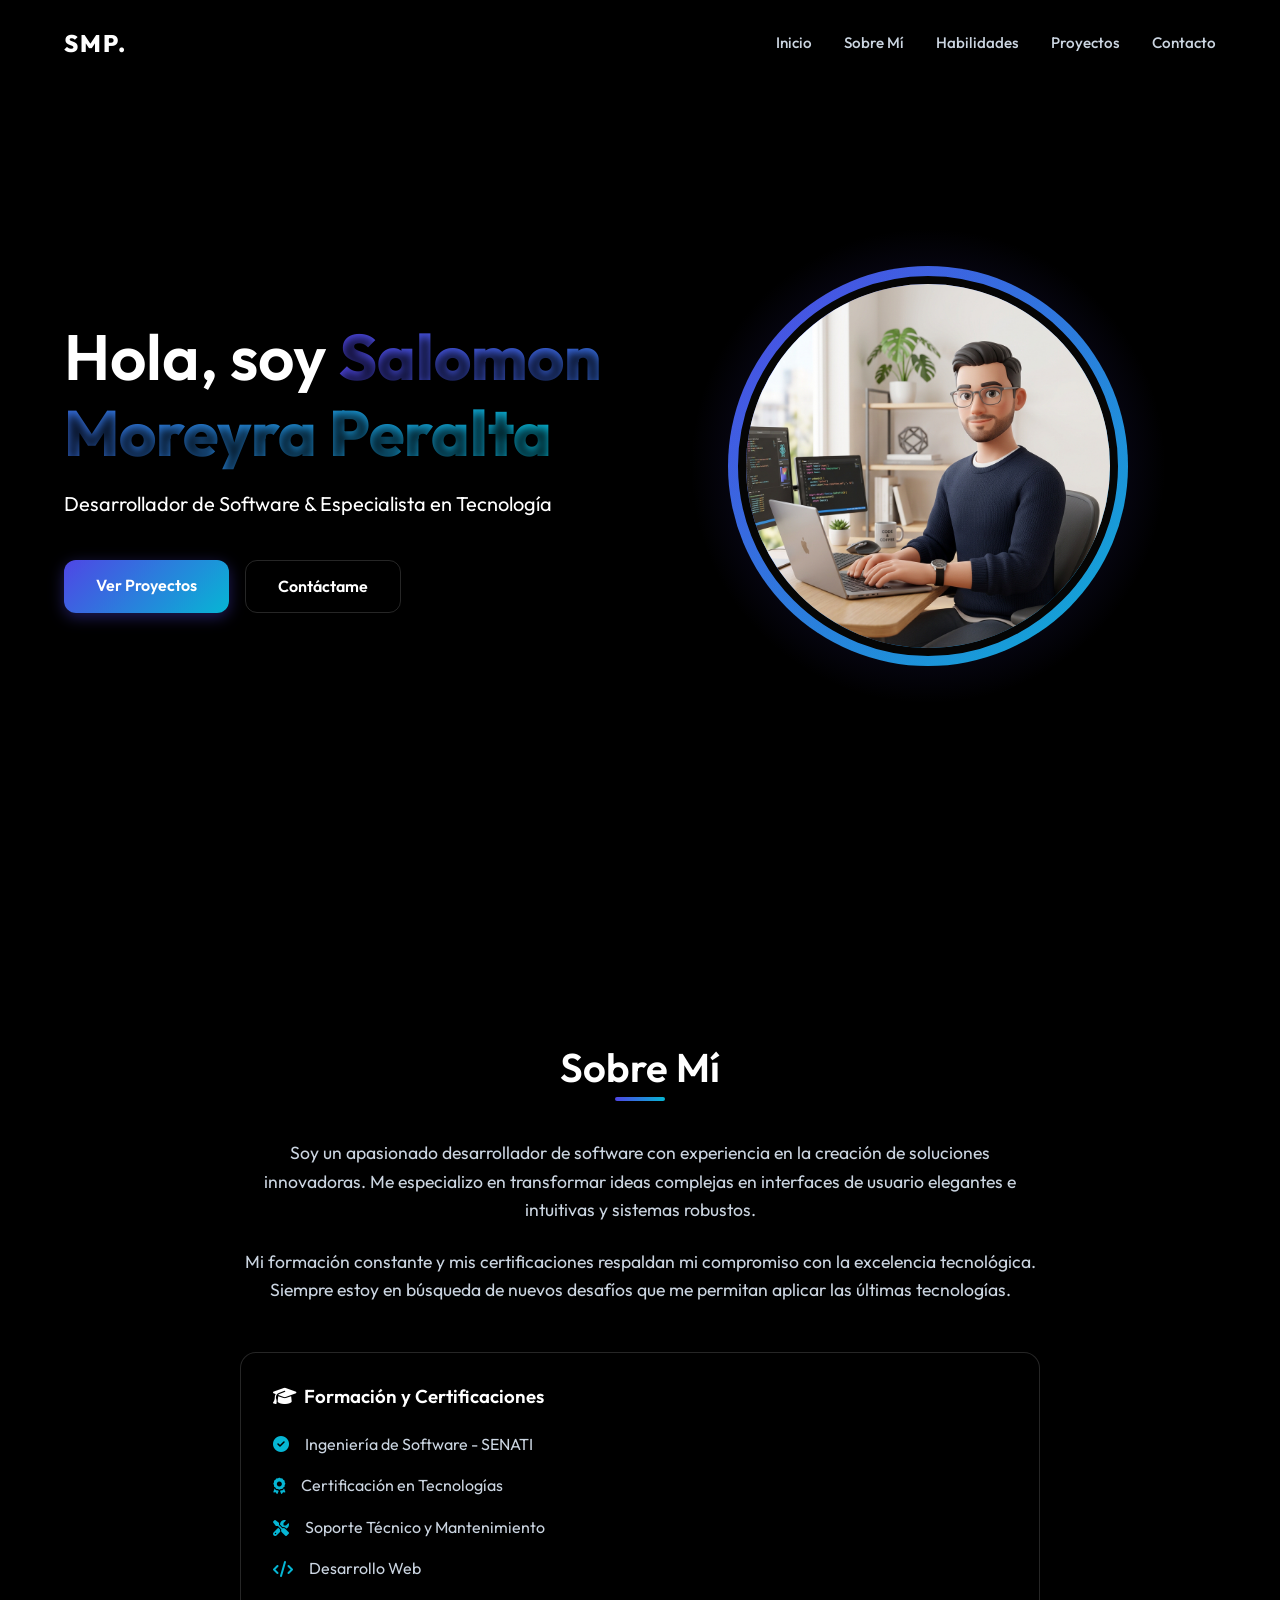
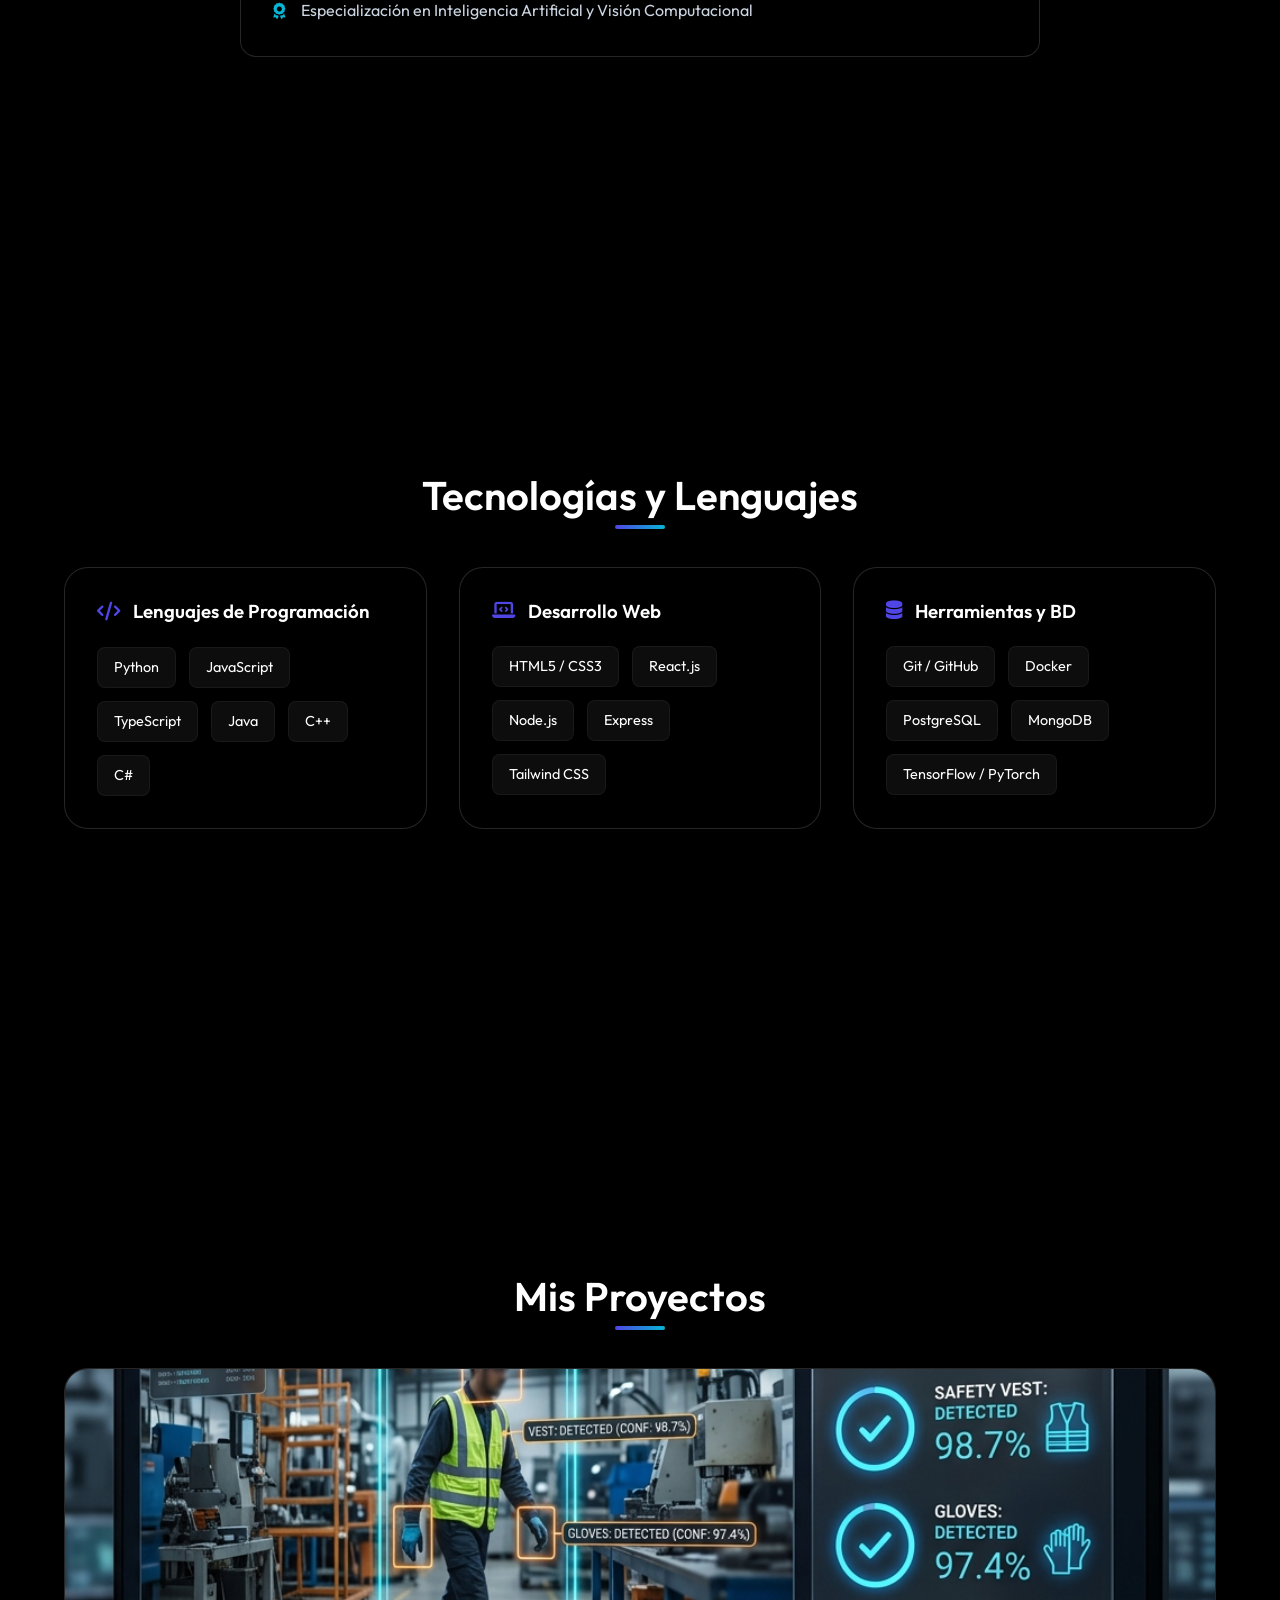
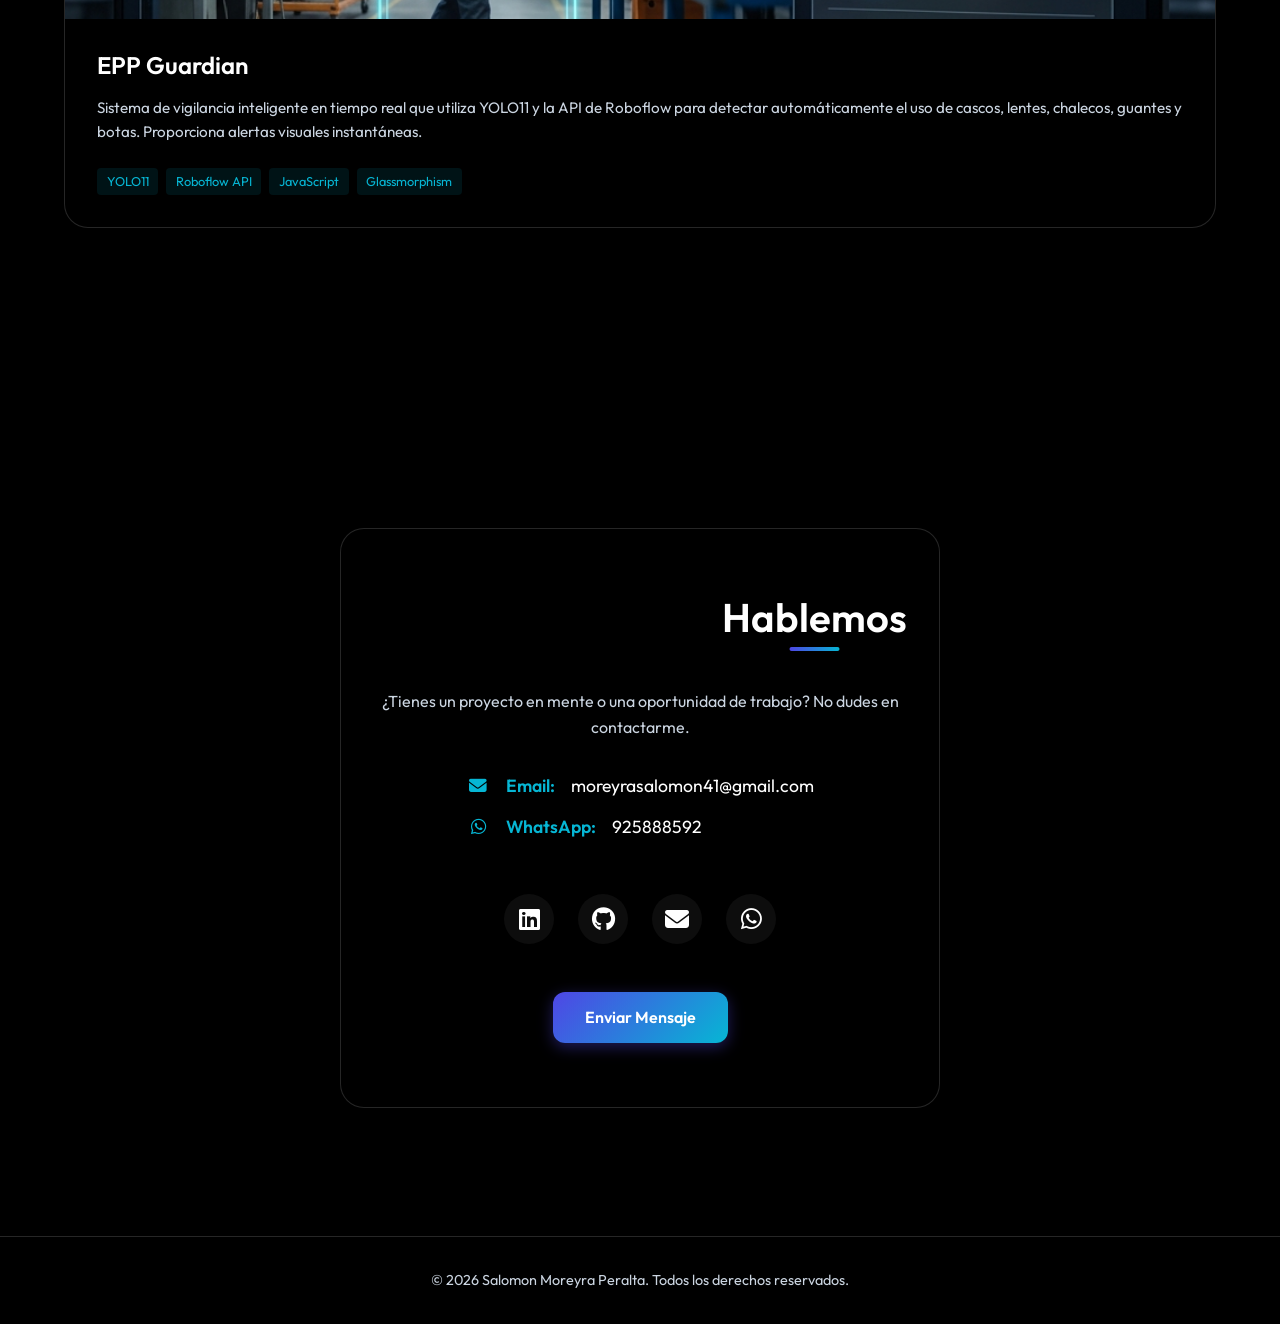
<file: index.html>
<!DOCTYPE html>
<html lang="es">

<head>
    <meta charset="UTF-8">
    <meta name="viewport" content="width=device-width, initial-scale=1.0">
    <meta name="description" content="Portafolio de Salomon Moreyra Peralta, Desarrollador de Software">
    <title>Salomon Moreyra Peralta | Portafolio</title>
    <link rel="stylesheet" href="style.css">
    <link rel="preconnect" href="https://fonts.googleapis.com">
    <link rel="preconnect" href="https://fonts.gstatic.com" crossorigin>
    <link href="https://fonts.googleapis.com/css2?family=Outfit:wght@300;400;600;800&display=swap" rel="stylesheet">
    <link rel="stylesheet" href="https://cdnjs.cloudflare.com/ajax/libs/font-awesome/6.4.0/css/all.min.css">
</head>

<body>
    <div class="video-bg-container">
        <video autoplay muted loop playsinline id="bg-video">
            <source
                src="https://www.shutterstock.com/shutterstock/videos/3965864255/preview/stock-footage--d-render-robotic-hand-holding-glowing-ai-cube-digital-data-programming-code-charts-graphs.mp4"
                type="video/mp4">
        </video>
        <div class="video-overlay"></div>
    </div>
    <header class="navbar">
        <div class="logo">SMP.</div>
        <nav>
            <ul class="nav-links">
                <li><a href="#inicio">Inicio</a></li>
                <li><a href="#sobre-mi">Sobre Mí</a></li>
                <li><a href="#habilidades">Habilidades</a></li>
                <li><a href="#proyectos">Proyectos</a></li>
                <li><a href="#contacto">Contacto</a></li>
            </ul>
        </nav>
        <div class="hamburger">
            <i class="fas fa-bars"></i>
        </div>
    </header>

    <main>
        <!-- Hero Section -->
        <section id="inicio" class="hero">
            <div class="hero-content">
                <h1>Hola, soy <span class="highlight">Salomon Moreyra Peralta</span></h1>
                <p class="subtitle">Desarrollador de Software & Especialista en Tecnología</p>
                <div class="hero-buttons">
                    <a href="#proyectos" class="btn primary-btn">Ver Proyectos</a>
                    <a href="#contacto" class="btn secondary-btn">Contáctame</a>
                </div>
            </div>
            <div class="hero-image">
                <div class="image-wrapper">
                    <img src="assets/profile.png" alt="Salomon Moreyra Peralta - Avatar">
                    <div class="glow-effect"></div>
                </div>
            </div>
        </section>

        <!-- About Me Section -->
        <section id="sobre-mi" class="about">
            <h2 class="section-title">Sobre Mí</h2>
            <div class="about-container">
                <div class="about-text">
                    <p>Soy un apasionado desarrollador de software con experiencia en la creación de soluciones
                        innovadoras. Me especializo en transformar ideas complejas en interfaces de usuario elegantes e
                        intuitivas y sistemas robustos.</p>
                    <p>Mi formación constante y mis certificaciones respaldan mi compromiso con la excelencia
                        tecnológica. Siempre estoy en búsqueda de nuevos desafíos que me permitan aplicar las últimas
                        tecnologías.</p>

                    <div class="education-certifications">
                        <h3><i class="fas fa-graduation-cap"></i> Formación y Certificaciones</h3>
                        <ul class="cert-list">
                            <li><i class="fas fa-check-circle"></i> Ingeniería de Software - SENATI</li>
                            <li><i class="fas fa-award"></i> Certificación en Tecnologías</li>
                            <li><i class="fas fa-tools"></i> Soporte Técnico y Mantenimiento</li>
                            <li><i class="fas fa-code"></i> Desarrollo Web</li>
                            <li><i class="fas fa-award"></i> Especialización en Inteligencia Artificial y Visión
                                Computacional</li>
                        </ul>
                    </div>
                </div>
            </div>
        </section>

        <!-- Skills Section -->
        <section id="habilidades" class="skills">
            <h2 class="section-title">Tecnologías y Lenguajes</h2>
            <div class="skills-grid">
                <!-- Programming Languages -->
                <div class="skill-category glass-panel">
                    <h3><i class="fas fa-code"></i> Lenguajes de Programación</h3>
                    <div class="skill-tags">
                        <span class="tag">Python</span>
                        <span class="tag">JavaScript</span>
                        <span class="tag">TypeScript</span>
                        <span class="tag">Java</span>
                        <span class="tag">C++</span>
                        <span class="tag">C#</span>
                    </div>
                </div>

                <!-- Web Technologies -->
                <div class="skill-category glass-panel">
                    <h3><i class="fas fa-laptop-code"></i> Desarrollo Web</h3>
                    <div class="skill-tags">
                        <span class="tag">HTML5 / CSS3</span>
                        <span class="tag">React.js</span>
                        <span class="tag">Node.js</span>
                        <span class="tag">Express</span>
                        <span class="tag">Tailwind CSS</span>
                    </div>
                </div>

                <!-- Tools & Databases -->
                <div class="skill-category glass-panel">
                    <h3><i class="fas fa-database"></i> Herramientas y BD</h3>
                    <div class="skill-tags">
                        <span class="tag">Git / GitHub</span>
                        <span class="tag">Docker</span>
                        <span class="tag">PostgreSQL</span>
                        <span class="tag">MongoDB</span>
                        <span class="tag">TensorFlow / PyTorch</span>
                    </div>
                </div>
            </div>
        </section>

        <!-- Projects Section -->
        <section id="proyectos" class="projects">
            <h2 class="section-title">Mis Proyectos</h2>
            <div class="projects-container">
                <!-- Project 1 -->
                <div class="project-card glass-panel">
                    <div class="project-img">
                        <img src="assets/epp_guardian.png" alt="EPP Guardian">
                        <div class="project-overlay">
                            <a href="https://salomon-cont.github.io/epp_detector.git.io/" target="_blank"
                                class="view-btn"><i class="fas fa-external-link-alt"></i> Ver Demo</a>
                            <a href="#" class="github-btn"><i class="fab fa-github"></i> Código</a>
                        </div>
                    </div>
                    <div class="project-info">
                        <h3>EPP Guardian</h3>
                        <p>Sistema de vigilancia inteligente en tiempo real que utiliza YOLO11 y la API de Roboflow para
                            detectar automáticamente el uso de cascos, lentes, chalecos, guantes y botas. Proporciona
                            alertas visuales instantáneas.</p>
                        <div class="project-tech">
                            <span>YOLO11</span>
                            <span>Roboflow API</span>
                            <span>JavaScript</span>
                            <span>Glassmorphism</span>
                        </div>
                    </div>
                </div>
            </div>
        </section>

        <!-- Contact Section -->
        <section id="contacto" class="contact">
            <div class="contact-card glass-panel">
                <h2 class="section-title">Hablemos</h2>
                <p>¿Tienes un proyecto en mente o una oportunidad de trabajo? No dudes en contactarme.</p>
                <div class="contact-methods">
                    <p><i class="fas fa-envelope"></i> <strong>Email:</strong> moreyrasalomon41@gmail.com</p>
                    <p><i class="fab fa-whatsapp"></i> <strong>WhatsApp:</strong> 925888592</p>
                </div>
                <div class="social-links">
                    <a href="https://www.linkedin.com/in/tu-perfil" target="_blank" aria-label="LinkedIn"><i
                            class="fab fa-linkedin"></i></a>
                    <a href="https://github.com/tu-usuario" target="_blank" aria-label="GitHub"><i
                            class="fab fa-github"></i></a>
                    <a href="mailto:moreyrasalomon41@gmail.com" aria-label="Email"><i class="fas fa-envelope"></i></a>
                    <a href="https://wa.me/51925888592" target="_blank" aria-label="WhatsApp"><i
                            class="fab fa-whatsapp"></i></a>
                </div>
                <a href="mailto:moreyrasalomon41@gmail.com" class="btn primary-btn mt-4">Enviar Mensaje</a>
            </div>
        </section>
    </main>

    <!-- Hacker Terminal Modal -->
    <div id="tech-modal" class="hacker-modal hidden">
        <div class="terminal-window">
            <div class="terminal-header">
                <div class="terminal-buttons">
                    <span></span><span></span><span></span>
                </div>
                <span class="terminal-title">smp-terminal ~ /skills</span>
                <button id="close-modal" class="close-btn"><i class="fas fa-times"></i></button>
            </div>
            <div class="terminal-body">
                <p class="command-line"><span class="prompt">root@smp:~$</span> <span id="tech-cmd"></span></p>
                <div id="tech-description" class="terminal-output"></div>
                <span class="cursor">_</span>
            </div>
        </div>
    </div>

    <footer>
        <p>&copy; 2026 Salomon Moreyra Peralta. Todos los derechos reservados.</p>
    </footer>

    <script src="script.js"></script>
</body>

</html>
</file>
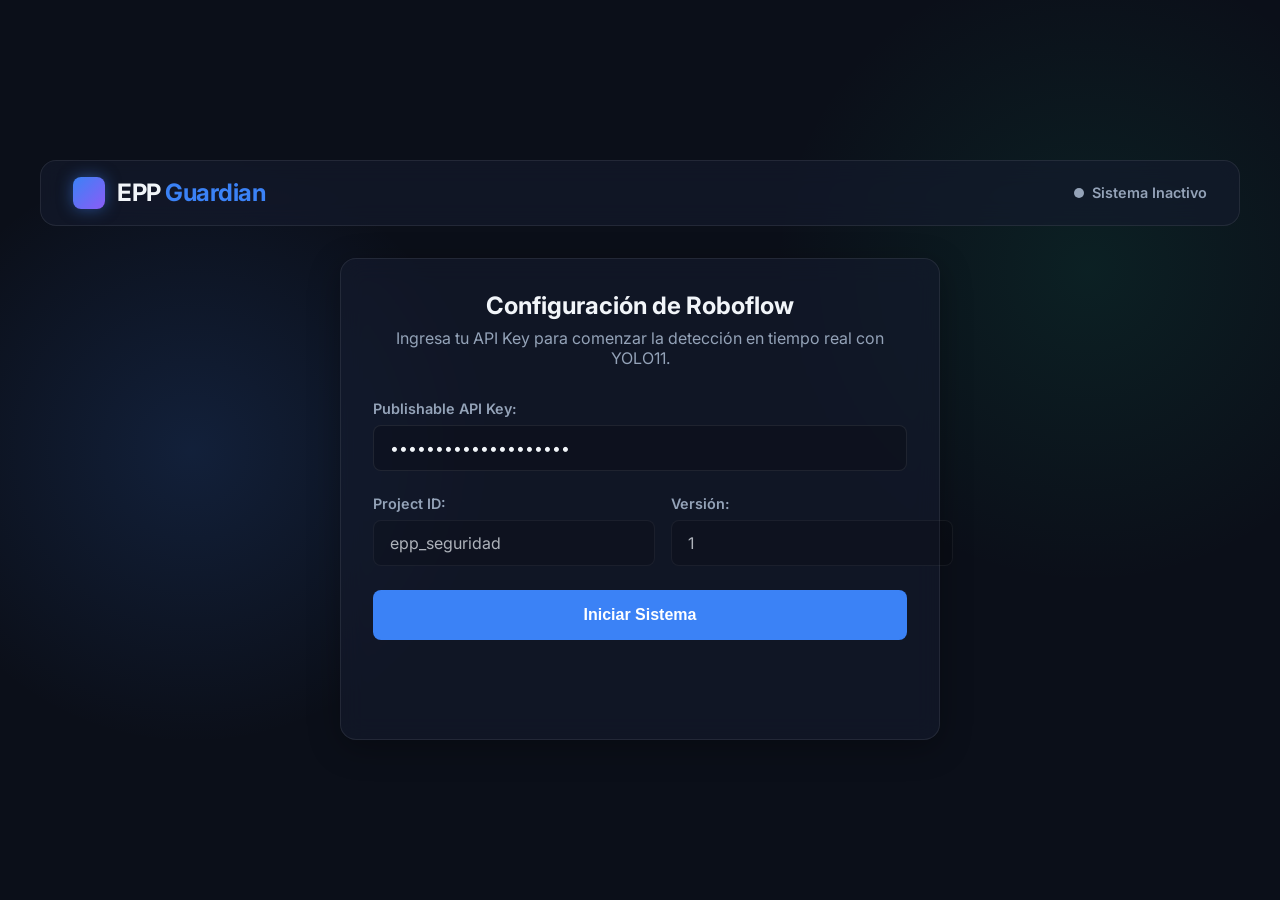
<file: projects/epp-detector/index.html>
<!DOCTYPE html>
<html lang="es">
<head>
    <meta charset="UTF-8">
    <meta name="viewport" content="width=device-width, initial-scale=1.0">
    <title>Detección de EPP de Seguridad</title>
    <!-- Google Fonts -->
    <link href="https://fonts.googleapis.com/css2?family=Inter:wght@300;400;600;700&display=swap" rel="stylesheet">
    <link rel="stylesheet" href="style.css">
</head>
<body>
    <div class="app-container">
        <!-- Header -->
        <header>
            <div class="logo">
                <div class="logo-icon"></div>
                <h1>EPP <span>Guardian</span></h1>
            </div>
            <div class="status-indicator">
                <span class="pulse-dot" id="systemStatusDot"></span>
                <span id="systemStatusText">Sistema Inactivo</span>
            </div>
        </header>

        <main>
            <!-- Setup Panel -->
            <div id="setupPanel" class="glass-panel active">
                <h2>Configuración de Roboflow</h2>
                <p>Ingresa tu API Key para comenzar la detección en tiempo real con YOLO11.</p>
                <div class="input-group">
                    <label for="apiKey">Publishable API Key:</label>
                    <input type="password" id="apiKey" value="khT7MAyqb1fnpDajWhvq">
                </div>
                <div class="input-row">
                    <div class="input-group">
                        <label for="projectId">Project ID:</label>
                        <input type="text" id="projectId" value="epp_seguridad" readonly>
                    </div>
                    <div class="input-group">
                        <label for="modelVersion">Versión:</label>
                        <input type="number" id="modelVersion" value="1" readonly>
                    </div>
                </div>
                <button id="startBtn" class="primary-btn">Iniciar Sistema</button>
                <p id="setupError" class="error-msg"></p>
            </div>

            <!-- Video & Canvas Area -->
            <div class="vision-container glass-panel hidden" id="visionPanel">
                <div class="video-wrapper">
                    <video id="webcam" autoplay playsinline muted></video>
                    <canvas id="overlay"></canvas>
                    <div class="loading-overlay" id="loadingModel">
                        <div class="spinner"></div>
                        <p>Cargando modelo YOLO11...</p>
                    </div>
                </div>
            </div>

            <!-- EPP Status Dashboard -->
            <aside class="dashboard-panel glass-panel hidden" id="dashboardPanel">
                <h2>Estado del EPP</h2>
                <p class="subtitle">Análisis en tiempo real</p>
                
                <div class="epp-list">
                    <div class="epp-item missing" data-epp-id="casco">
                        <div class="epp-icon">⛑️</div>
                        <div class="epp-info">
                            <span class="epp-name">Casco</span>
                            <span class="epp-status-text">Faltante</span>
                        </div>
                    </div>
                    
                    <div class="epp-item missing" data-epp-id="lentes">
                        <div class="epp-icon">🥽</div>
                        <div class="epp-info">
                            <span class="epp-name">Lentes</span>
                            <span class="epp-status-text">Faltante</span>
                        </div>
                    </div>

                    <div class="epp-item missing" data-epp-id="chaleco">
                        <div class="epp-icon">🦺</div>
                        <div class="epp-info">
                            <span class="epp-name">Chaleco</span>
                            <span class="epp-status-text">Faltante</span>
                        </div>
                    </div>

                    <div class="epp-item missing" data-epp-id="guantes">
                        <div class="epp-icon">🧤</div>
                        <div class="epp-info">
                            <span class="epp-name">Guantes</span>
                            <span class="epp-status-text">Faltante</span>
                        </div>
                    </div>

                    <div class="epp-item missing" data-epp-id="botas">
                        <div class="epp-icon">🥾</div>
                        <div class="epp-info">
                            <span class="epp-name">Botas</span>
                            <span class="epp-status-text">Faltante</span>
                        </div>
                    </div>
                </div>

                <div class="global-alert alert-danger" id="globalAlert">
                    ⚠️ ALERTA: Faltan EPP obligatorios
                </div>
            </aside>
        </main>
    </div>

    <script src="app.js"></script>
</body>
</html>
</file>
<file: style.css>
/* Color Variables & Theming */
:root {
    --bg-color: #050505;
    --surface-color: #121212;
    --primary-color: #4f46e5;
    --primary-glow: rgba(79, 70, 229, 0.4);
    --secondary-color: #06b6d4;
    --text-main: #ffffff;
    --text-muted: #cbd5e1; /* Brighter muted text (from #94a3b8) */
    --glass-bg: rgba(0, 0, 0, 0.4); /* Darker glass for better text contrast */
    --glass-border: rgba(255, 255, 255, 0.15);
    --transition: all 0.3s cubic-bezier(0.4, 0, 0.2, 1);
    --text-shadow: 0 2px 4px rgba(0, 0, 0, 0.5);
}

/* Reset & Global */
* {
    margin: 0;
    padding: 0;
    box-sizing: border-box;
}

html {
    scroll-behavior: smooth;
    font-family: 'Outfit', sans-serif;
    color: var(--text-main);
    background-color: #000;
    line-height: 1.6;
}

.video-bg-container {
    position: fixed;
    top: 0;
    left: 0;
    width: 100vw;
    height: 100vh;
    z-index: -1;
    overflow: hidden;
}

#bg-video {
    position: absolute;
    top: 50%;
    left: 50%;
    transform: translate(-50%, -50%);
    min-width: 100%;
    min-height: 100%;
    width: auto;
    height: auto;
    object-fit: cover;
    filter: brightness(0.6) contrast(1.1); /* Increased visibility from 0.4 */
}

.video-overlay {
    position: absolute;
    top: 0;
    left: 0;
    width: 100%;
    height: 100%;
    background: radial-gradient(circle, transparent 20%, rgba(0, 0, 0, 0.25) 100%); /* Reduced opacity from 0.4 */
}

body {
    overflow-x: hidden;
}

/* Typography */
h1, h2, h3, h4 {
    font-weight: 600;
    line-height: 1.2;
    text-shadow: var(--text-shadow);
}

.section-title {
    font-size: 2.5rem;
    margin-bottom: 3rem;
    text-align: center;
    position: relative;
    display: inline-block;
    left: 50%;
    transform: translateX(-50%);
    text-shadow: var(--text-shadow);
}

.section-title::after {
    content: '';
    position: absolute;
    bottom: -10px;
    left: 50%;
    transform: translateX(-50%);
    width: 50px;
    height: 4px;
    background: linear-gradient(90deg, var(--primary-color), var(--secondary-color));
    border-radius: 2px;
}

.highlight {
    background: linear-gradient(90deg, var(--primary-color), var(--secondary-color));
    -webkit-background-clip: text;
    -webkit-text-fill-color: transparent;
    font-weight: 800;
}

/* Glassmorphism Utilities */
.glass-panel {
    background: var(--glass-bg);
    backdrop-filter: blur(16px);
    -webkit-backdrop-filter: blur(16px);
    border: 1px solid var(--glass-border);
    border-radius: 24px;
    box-shadow: 0 4px 30px rgba(0, 0, 0, 0.1);
}

/* Buttons */
.btn {
    display: inline-block;
    padding: 0.8rem 2rem;
    border-radius: 12px;
    font-weight: 600;
    text-decoration: none;
    transition: var(--transition);
    cursor: pointer;
    font-size: 1rem;
    border: none;
}

.primary-btn {
    background: linear-gradient(135deg, var(--primary-color), var(--secondary-color));
    color: white;
    box-shadow: 0 4px 15px var(--primary-glow);
}

.primary-btn:hover {
    transform: translateY(-2px);
    box-shadow: 0 8px 25px var(--primary-glow);
}

.secondary-btn {
    background: transparent;
    color: var(--text-main);
    border: 1px solid var(--glass-border);
}

.secondary-btn:hover {
    background: var(--glass-bg);
    border-color: var(--text-muted);
    transform: translateY(-2px);
}

/* Navbar */
.navbar {
    position: fixed;
    top: 0;
    left: 0;
    width: 100%;
    padding: 1.5rem 5%;
    display: flex;
    justify-content: space-between;
    align-items: center;
    z-index: 1000;
    transition: var(--transition);
}

.navbar.scrolled {
    background: rgba(5, 5, 5, 0.8);
    backdrop-filter: blur(12px);
    border-bottom: 1px solid var(--glass-border);
    padding: 1rem 5%;
}

.logo {
    font-size: 1.5rem;
    font-weight: 800;
    letter-spacing: 2px;
}

.nav-links {
    list-style: none;
    display: flex;
    gap: 2rem;
}

.nav-links a {
    color: var(--text-muted);
    text-decoration: none;
    font-weight: 500;
    transition: var(--transition);
    font-size: 0.95rem;
}

.nav-links a:hover {
    color: var(--text-main);
}

.hamburger {
    display: none;
    font-size: 1.5rem;
    cursor: pointer;
    color: var(--text-main);
}

/* Layout */
section {
    padding: 6rem 5%;
    min-height: 100vh;
    display: flex;
    flex-direction: column;
    justify-content: center;
}

/* Hero Section */
.hero {
    flex-direction: row;
    align-items: center;
    justify-content: space-between;
    padding-top: 8rem;
}

.hero-content {
    flex: 1;
    max-width: 600px;
}

.hero h1 {
    font-size: 4rem;
    margin-bottom: 1rem;
    text-shadow: 0 4px 10px rgba(0, 0, 0, 0.8);
}

.hero .subtitle {
    font-size: 1.25rem;
    color: #fff; /* Changed from var(--text-muted) for maximum visibility */
    margin-bottom: 2.5rem;
    text-shadow: var(--text-shadow);
}

.hero-buttons {
    display: flex;
    gap: 1rem;
}

.hero-image {
    flex: 1;
    display: flex;
    justify-content: center;
    position: relative;
}

.image-wrapper {
    position: relative;
    width: 400px;
    height: 400px;
    border-radius: 50%;
    padding: 10px;
    background: linear-gradient(135deg, var(--primary-color), var(--secondary-color));
}

.image-wrapper img {
    width: 100%;
    height: 100%;
    object-fit: cover;
    border-radius: 50%;
    background-color: var(--surface-color);
    border: 8px solid var(--bg-color);
    position: relative;
    z-index: 2;
}

.glow-effect {
    position: absolute;
    top: 50%;
    left: 50%;
    transform: translate(-50%, -50%);
    width: 120%;
    height: 120%;
    background: radial-gradient(circle, var(--primary-glow) 0%, transparent 70%);
    z-index: 1;
    animation: pulse 4s infinite alternate;
}

@keyframes pulse {
    0% { transform: translate(-50%, -50%) scale(0.95); opacity: 0.7; }
    100% { transform: translate(-50%, -50%) scale(1.05); opacity: 1; }
}

/* About Section */
.about-container {
    max-width: 800px;
    margin: 0 auto;
    text-align: center;
}

.about-text p {
    font-size: 1.1rem;
    color: var(--text-muted);
    margin-bottom: 1.5rem;
}

.education-certifications {
    margin-top: 3rem;
    text-align: left;
    background: var(--glass-bg);
    padding: 2rem;
    border-radius: 16px;
    border: 1px solid var(--glass-border);
}

.education-certifications h3 {
    margin-bottom: 1.5rem;
    color: var(--text-main);
    display: flex;
    align-items: center;
    gap: 0.5rem;
}

.cert-list {
    list-style: none;
    display: grid;
    gap: 1rem;
}

.cert-list li {
    display: flex;
    align-items: center;
    gap: 1rem;
    color: var(--text-muted);
}

.cert-list i {
    color: var(--secondary-color);
}

/* Skills Section */
.skills-grid {
    display: grid;
    grid-template-columns: repeat(auto-fit, minmax(300px, 1fr));
    gap: 2rem;
    max-width: 1200px;
    margin: 0 auto;
}

.skill-category {
    padding: 2rem;
    transition: var(--transition);
}

.skill-category:hover {
    transform: translateY(-5px);
    border-color: rgba(255,255,255,0.15);
}

.skill-category h3 {
    margin-bottom: 1.5rem;
    display: flex;
    align-items: center;
    gap: 0.8rem;
}

.skill-category i {
    color: var(--primary-color);
}

.skill-tags {
    display: flex;
    flex-wrap: wrap;
    gap: 0.8rem;
}

.tag {
    background: rgba(255, 255, 255, 0.05);
    padding: 0.5rem 1rem;
    border-radius: 8px;
    font-size: 0.9rem;
    border: 1px solid rgba(255,255,255,0.05);
    transition: var(--transition);
}

.tag:hover {
    background: rgba(79, 70, 229, 0.2);
    border-color: var(--primary-color);
    color: white;
}

/* Projects Section */
.projects-container {
    display: grid;
    grid-template-columns: repeat(auto-fit, minmax(350px, 1fr));
    gap: 2.5rem;
    max-width: 1200px;
    margin: 0 auto;
}

.project-card {
    overflow: hidden;
    transition: var(--transition);
    display: flex;
    flex-direction: column;
}

.project-card:hover {
    transform: translateY(-10px);
    box-shadow: 0 20px 40px rgba(0,0,0,0.3);
    border-color: rgba(255,255,255,0.15);
}

.project-img {
    position: relative;
    width: 100%;
    height: 250px;
    overflow: hidden;
}

.project-img img {
    width: 100%;
    height: 100%;
    object-fit: cover;
    transition: transform 0.5s ease;
}

.project-card:hover .project-img img {
    transform: scale(1.05);
}

.project-overlay {
    position: absolute;
    top: 0;
    left: 0;
    width: 100%;
    height: 100%;
    background: rgba(5,5,5,0.8);
    display: flex;
    justify-content: center;
    align-items: center;
    gap: 1rem;
    opacity: 0;
    transition: var(--transition);
}

.project-card:hover .project-overlay {
    opacity: 1;
}

.project-overlay a {
    color: white;
    text-decoration: none;
    padding: 0.5rem 1rem;
    border-radius: 8px;
    background: rgba(255,255,255,0.1);
    backdrop-filter: blur(4px);
    transition: var(--transition);
}

.project-overlay a:hover {
    background: var(--primary-color);
}

.project-info {
    padding: 2rem;
    flex: 1;
    display: flex;
    flex-direction: column;
}

.project-info h3 {
    font-size: 1.5rem;
    margin-bottom: 1rem;
}

.project-info p {
    color: var(--text-muted);
    margin-bottom: 1.5rem;
    font-size: 0.95rem;
    flex: 1;
}

.project-tech {
    display: flex;
    flex-wrap: wrap;
    gap: 0.5rem;
}

.project-tech span {
    font-size: 0.8rem;
    color: var(--secondary-color);
    background: rgba(6, 182, 212, 0.1);
    padding: 0.2rem 0.6rem;
    border-radius: 4px;
}

.placeholder-card {
    justify-content: center;
    text-align: center;
    border: 1px dashed rgba(255,255,255,0.2);
}

/* Contact Section */
.contact {
    min-height: auto;
    padding: 8rem 5%;
}

.contact-card {
    max-width: 600px;
    margin: 0 auto;
    padding: 4rem 2rem;
    text-align: center;
}

.contact-card p {
    color: var(--text-muted);
    margin-bottom: 2rem;
}

.contact-methods {
    margin-bottom: 2.5rem;
    text-align: left;
    display: inline-block;
}

.contact-methods p {
    margin-bottom: 0.8rem;
    display: flex;
    align-items: center;
    gap: 1rem;
    font-size: 1.1rem;
    color: var(--text-main);
}

.contact-methods i {
    color: var(--secondary-color);
    width: 24px;
    text-align: center;
}

.contact-methods strong {
    color: var(--secondary-color);
    font-weight: 600;
}

.social-links {
    display: flex;
    justify-content: center;
    gap: 1.5rem;
    margin-bottom: 2rem;
}

.social-links a {
    width: 50px;
    height: 50px;
    border-radius: 50%;
    background: rgba(255,255,255,0.05);
    display: flex;
    justify-content: center;
    align-items: center;
    color: var(--text-main);
    font-size: 1.5rem;
    text-decoration: none;
    transition: var(--transition);
    border: 1px solid transparent;
}

.social-links a:hover {
    background: var(--primary-color);
    transform: translateY(-5px);
    box-shadow: 0 10px 20px var(--primary-glow);
}

.mt-4 {
    margin-top: 1rem;
}

/* Hacker Terminal Modal */
.hacker-modal {
    position: fixed;
    top: 0;
    left: 0;
    width: 100vw;
    height: 100vh;
    background: rgba(0, 0, 0, 0.8);
    backdrop-filter: blur(5px);
    z-index: 2000;
    display: flex;
    justify-content: center;
    align-items: center;
    opacity: 0;
    pointer-events: none;
    transition: opacity 0.3s ease;
}

.hacker-modal.active {
    opacity: 1;
    pointer-events: auto;
}

.terminal-window {
    width: 90%;
    max-width: 600px;
    background: rgba(10, 10, 15, 0.95);
    border: 1px solid var(--secondary-color);
    border-radius: 8px;
    box-shadow: 0 0 20px rgba(6, 182, 212, 0.3), inset 0 0 10px rgba(6, 182, 212, 0.1);
    font-family: 'Courier New', Courier, monospace;
    overflow: hidden;
    transform: translateY(20px);
    transition: transform 0.3s ease;
}

.hacker-modal.active .terminal-window {
    transform: translateY(0);
}

.terminal-header {
    background: rgba(255, 255, 255, 0.05);
    padding: 10px 15px;
    display: flex;
    justify-content: space-between;
    align-items: center;
    border-bottom: 1px solid rgba(6, 182, 212, 0.3);
}

.terminal-buttons span {
    display: inline-block;
    width: 12px;
    height: 12px;
    border-radius: 50%;
    margin-right: 6px;
}

.terminal-buttons span:nth-child(1) { background: #ff5f56; }
.terminal-buttons span:nth-child(2) { background: #ffbd2e; }
.terminal-buttons span:nth-child(3) { background: #27c93f; }

.terminal-title {
    color: var(--text-muted);
    font-size: 0.9rem;
}

.close-btn {
    background: none;
    border: none;
    color: var(--secondary-color);
    cursor: pointer;
    font-size: 1.2rem;
    transition: color 0.2s;
}

.close-btn:hover {
    color: #fff;
    text-shadow: 0 0 5px #fff;
}

.terminal-body {
    padding: 20px;
    color: var(--secondary-color);
    min-height: 200px;
}

.command-line {
    margin-bottom: 15px;
    font-size: 1.1rem;
}

.prompt {
    color: #27c93f;
    font-weight: bold;
}

.terminal-output {
    line-height: 1.5;
    white-space: pre-wrap;
    margin-bottom: 10px;
    color: #f8fafc;
    text-shadow: 0 0 2px rgba(255, 255, 255, 0.3);
}

.cursor {
    display: inline-block;
    width: 10px;
    height: 1.2em;
    background: var(--secondary-color);
    animation: blink 1s step-end infinite;
    vertical-align: text-bottom;
}

@keyframes blink {
    0%, 100% { opacity: 1; }
    50% { opacity: 0; }
}

/* Pixel/Square Particles */
.pixel-particle {
    position: fixed;
    width: 8px;
    height: 8px;
    background: var(--secondary-color);
    pointer-events: none;
    z-index: 3000;
    box-shadow: 0 0 5px var(--secondary-color);
}

@keyframes pixel-fade {
    0% { transform: translate(0, 0) scale(1); opacity: 1; }
    100% { transform: translate(var(--tx), var(--ty)) scale(0); opacity: 0; }
}

/* Modal Pixel Entrance */
.hacker-modal.active .terminal-window {
    animation: pixelate-in 0.4s ease-out forwards;
}

@keyframes pixelate-in {
    0% { clip-path: inset(50% 50% 50% 50%); transform: scale(0.8); }
    50% { clip-path: inset(0 25% 0 25%); }
    100% { clip-path: inset(0 0 0 0); transform: scale(1); }
}

/* Make tags clickable */
.tag {
    cursor: pointer;
    position: relative;
    overflow: hidden;
}

.tag::before {
    content: '';
    position: absolute;
    top: 0; left: -100%; width: 100%; height: 100%;
    background: linear-gradient(90deg, transparent, rgba(6, 182, 212, 0.2), transparent);
    transition: left 0.5s;
}

.tag:hover::before {
    left: 100%;
}

/* Footer */
footer {
    text-align: center;
    padding: 2rem;
    border-top: 1px solid var(--glass-border);
    color: var(--text-muted);
    font-size: 0.9rem;
}

/* Responsive Design */
@media (max-width: 992px) {
    .hero {
        flex-direction: column-reverse;
        text-align: center;
        padding-top: 6rem;
    }
    
    .hero-buttons {
        justify-content: center;
    }
    
    .hero h1 {
        font-size: 3rem;
    }
    
    .image-wrapper {
        width: 300px;
        height: 300px;
        margin-bottom: 3rem;
    }
}

@media (max-width: 768px) {
    .hamburger {
        display: block;
    }
    
    .nav-links {
        position: absolute;
        top: 100%;
        left: 0;
        width: 100%;
        background: var(--surface-color);
        flex-direction: column;
        padding: 2rem;
        gap: 1.5rem;
        text-align: center;
        border-bottom: 1px solid var(--glass-border);
        clip-path: polygon(0 0, 100% 0, 100% 0, 0 0);
        transition: clip-path 0.4s ease-in-out;
    }
    
    .nav-links.active {
        clip-path: polygon(0 0, 100% 0, 100% 100%, 0 100%);
    }
    
    .section-title {
        font-size: 2rem;
    }
}
</file>
<file: projects/epp-detector/style.css>
:root {
    --bg-color: #0b0f19;
    --panel-bg: rgba(20, 27, 45, 0.65);
    --panel-border: rgba(255, 255, 255, 0.08);
    --text-main: #f1f5f9;
    --text-muted: #94a3b8;
    --primary: #3b82f6;
    --primary-hover: #2563eb;
    --success: #10b981;
    --success-bg: rgba(16, 185, 129, 0.15);
    --danger: #ef4444;
    --danger-bg: rgba(239, 68, 68, 0.15);
    --warning: #f59e0b;
    --border-radius: 16px;
}

* {
    box-sizing: border-box;
    margin: 0;
    padding: 0;
}

body {
    font-family: 'Inter', sans-serif;
    background-color: var(--bg-color);
    background-image: 
        radial-gradient(circle at 15% 50%, rgba(59, 130, 246, 0.15), transparent 25%),
        radial-gradient(circle at 85% 30%, rgba(16, 185, 129, 0.1), transparent 25%);
    color: var(--text-main);
    min-height: 100vh;
    display: flex;
    justify-content: center;
    align-items: center;
}

.app-container {
    width: 95%;
    max-width: 1200px;
    margin: 0 auto;
    padding: 2rem 0;
    display: flex;
    flex-direction: column;
    gap: 2rem;
}

/* Header */
header {
    display: flex;
    justify-content: space-between;
    align-items: center;
    padding: 1rem 2rem;
    background: var(--panel-bg);
    border: 1px solid var(--panel-border);
    border-radius: var(--border-radius);
    backdrop-filter: blur(12px);
    -webkit-backdrop-filter: blur(12px);
}

.logo {
    display: flex;
    align-items: center;
    gap: 0.75rem;
}

.logo-icon {
    width: 32px;
    height: 32px;
    background: linear-gradient(135deg, var(--primary), #8b5cf6);
    border-radius: 8px;
    box-shadow: 0 0 15px rgba(59, 130, 246, 0.5);
}

h1 {
    font-size: 1.5rem;
    font-weight: 700;
    letter-spacing: -0.5px;
}

h1 span {
    color: var(--primary);
}

.status-indicator {
    display: flex;
    align-items: center;
    gap: 0.5rem;
    font-size: 0.9rem;
    font-weight: 600;
    color: var(--text-muted);
}

.pulse-dot {
    width: 10px;
    height: 10px;
    background-color: var(--text-muted);
    border-radius: 50%;
    display: inline-block;
}

.pulse-dot.active {
    background-color: var(--success);
    box-shadow: 0 0 10px var(--success);
    animation: pulse 2s infinite;
}

@keyframes pulse {
    0% { transform: scale(0.95); box-shadow: 0 0 0 0 rgba(16, 185, 129, 0.7); }
    70% { transform: scale(1); box-shadow: 0 0 0 6px rgba(16, 185, 129, 0); }
    100% { transform: scale(0.95); box-shadow: 0 0 0 0 rgba(16, 185, 129, 0); }
}

/* Main Layout */
main {
    display: grid;
    grid-template-columns: 1fr;
    gap: 1.5rem;
}

@media (min-width: 900px) {
    main {
        grid-template-columns: 2fr 1fr;
    }
}

/* Panels */
.glass-panel {
    background: var(--panel-bg);
    border: 1px solid var(--panel-border);
    border-radius: var(--border-radius);
    padding: 2rem;
    backdrop-filter: blur(12px);
    -webkit-backdrop-filter: blur(12px);
    box-shadow: 0 8px 32px 0 rgba(0, 0, 0, 0.3);
    transition: all 0.3s ease;
}

.hidden {
    display: none !important;
}

/* Setup Panel */
#setupPanel {
    grid-column: 1 / -1;
    max-width: 600px;
    margin: 0 auto;
    text-align: center;
}

#setupPanel h2 {
    margin-bottom: 0.5rem;
}

#setupPanel p {
    color: var(--text-muted);
    margin-bottom: 2rem;
}

.input-group {
    display: flex;
    flex-direction: column;
    text-align: left;
    margin-bottom: 1.5rem;
    flex: 1;
}

.input-row {
    display: flex;
    gap: 1rem;
}

label {
    font-size: 0.9rem;
    font-weight: 600;
    margin-bottom: 0.5rem;
    color: var(--text-muted);
}

input {
    background: rgba(0, 0, 0, 0.2);
    border: 1px solid var(--panel-border);
    border-radius: 8px;
    padding: 0.75rem 1rem;
    color: var(--text-main);
    font-family: inherit;
    font-size: 1rem;
    transition: all 0.2s;
}

input:focus {
    outline: none;
    border-color: var(--primary);
    box-shadow: 0 0 0 2px rgba(59, 130, 246, 0.25);
}

input[readonly] {
    opacity: 0.7;
    cursor: not-allowed;
}

.primary-btn {
    background: var(--primary);
    color: white;
    border: none;
    border-radius: 8px;
    padding: 1rem 2rem;
    font-size: 1rem;
    font-weight: 600;
    cursor: pointer;
    width: 100%;
    transition: all 0.2s;
}

.primary-btn:hover {
    background: var(--primary-hover);
    transform: translateY(-2px);
    box-shadow: 0 4px 12px rgba(59, 130, 246, 0.4);
}

.error-msg {
    color: var(--danger) !important;
    margin-top: 1rem;
    font-size: 0.9rem;
    min-height: 1.2rem;
}

/* Vision Container */
.vision-container {
    padding: 1rem;
    display: flex;
    flex-direction: column;
    justify-content: center;
    align-items: center;
}

.video-wrapper {
    position: relative;
    width: 100%;
    border-radius: 12px;
    overflow: hidden;
    background: #000;
    aspect-ratio: 4/3;
}

#webcam {
    width: 100%;
    height: 100%;
    object-fit: cover;
    transform: scaleX(-1); /* Mirror camera */
}

#overlay {
    position: absolute;
    top: 0;
    left: 0;
    width: 100%;
    height: 100%;
    pointer-events: none;
}

.loading-overlay {
    position: absolute;
    top: 0;
    left: 0;
    width: 100%;
    height: 100%;
    background: rgba(11, 15, 25, 0.8);
    display: flex;
    flex-direction: column;
    justify-content: center;
    align-items: center;
    backdrop-filter: blur(4px);
    z-index: 10;
    opacity: 0;
    pointer-events: none;
    transition: opacity 0.3s;
}

.loading-overlay.active {
    opacity: 1;
    pointer-events: auto;
}

.spinner {
    width: 40px;
    height: 40px;
    border: 4px solid rgba(255,255,255,0.1);
    border-top-color: var(--primary);
    border-radius: 50%;
    animation: spin 1s linear infinite;
    margin-bottom: 1rem;
}

@keyframes spin { 100% { transform: rotate(360deg); } }

/* Dashboard Panel */
.dashboard-panel {
    display: flex;
    flex-direction: column;
}

.dashboard-panel h2 {
    font-size: 1.25rem;
    margin-bottom: 0.25rem;
}

.subtitle {
    color: var(--text-muted);
    font-size: 0.9rem;
    margin-bottom: 1.5rem;
}

.epp-list {
    display: flex;
    flex-direction: column;
    gap: 0.75rem;
    flex-grow: 1;
}

.epp-item {
    display: flex;
    align-items: center;
    padding: 1rem;
    border-radius: 12px;
    background: rgba(0, 0, 0, 0.2);
    border: 1px solid var(--panel-border);
    transition: all 0.3s ease;
}

.epp-icon {
    font-size: 1.5rem;
    width: 40px;
    height: 40px;
    display: flex;
    align-items: center;
    justify-content: center;
    background: rgba(255, 255, 255, 0.05);
    border-radius: 8px;
    margin-right: 1rem;
}

.epp-info {
    display: flex;
    flex-direction: column;
}

.epp-name {
    font-weight: 600;
    font-size: 1rem;
}

.epp-status-text {
    font-size: 0.85rem;
    font-weight: 600;
}

/* Status States */
.epp-item.detected {
    background: var(--success-bg);
    border-color: rgba(16, 185, 129, 0.3);
}

.epp-item.detected .epp-icon {
    background: rgba(16, 185, 129, 0.2);
}

.epp-item.detected .epp-status-text {
    color: var(--success);
}

.epp-item.missing {
    background: var(--danger-bg);
    border-color: rgba(239, 68, 68, 0.3);
}

.epp-item.missing .epp-icon {
    background: rgba(239, 68, 68, 0.2);
}

.epp-item.missing .epp-status-text {
    color: var(--danger);
}

/* Global Alert */
.global-alert {
    margin-top: 1.5rem;
    padding: 1rem;
    border-radius: 8px;
    text-align: center;
    font-weight: 700;
    font-size: 0.95rem;
    transition: all 0.3s;
}

.alert-danger {
    background: rgba(239, 68, 68, 0.2);
    color: #fca5a5;
    border: 1px solid rgba(239, 68, 68, 0.4);
    box-shadow: 0 0 15px rgba(239, 68, 68, 0.2);
}

.alert-success {
    background: rgba(16, 185, 129, 0.2);
    color: #6ee7b7;
    border: 1px solid rgba(16, 185, 129, 0.4);
    box-shadow: 0 0 15px rgba(16, 185, 129, 0.2);
}
</file>
